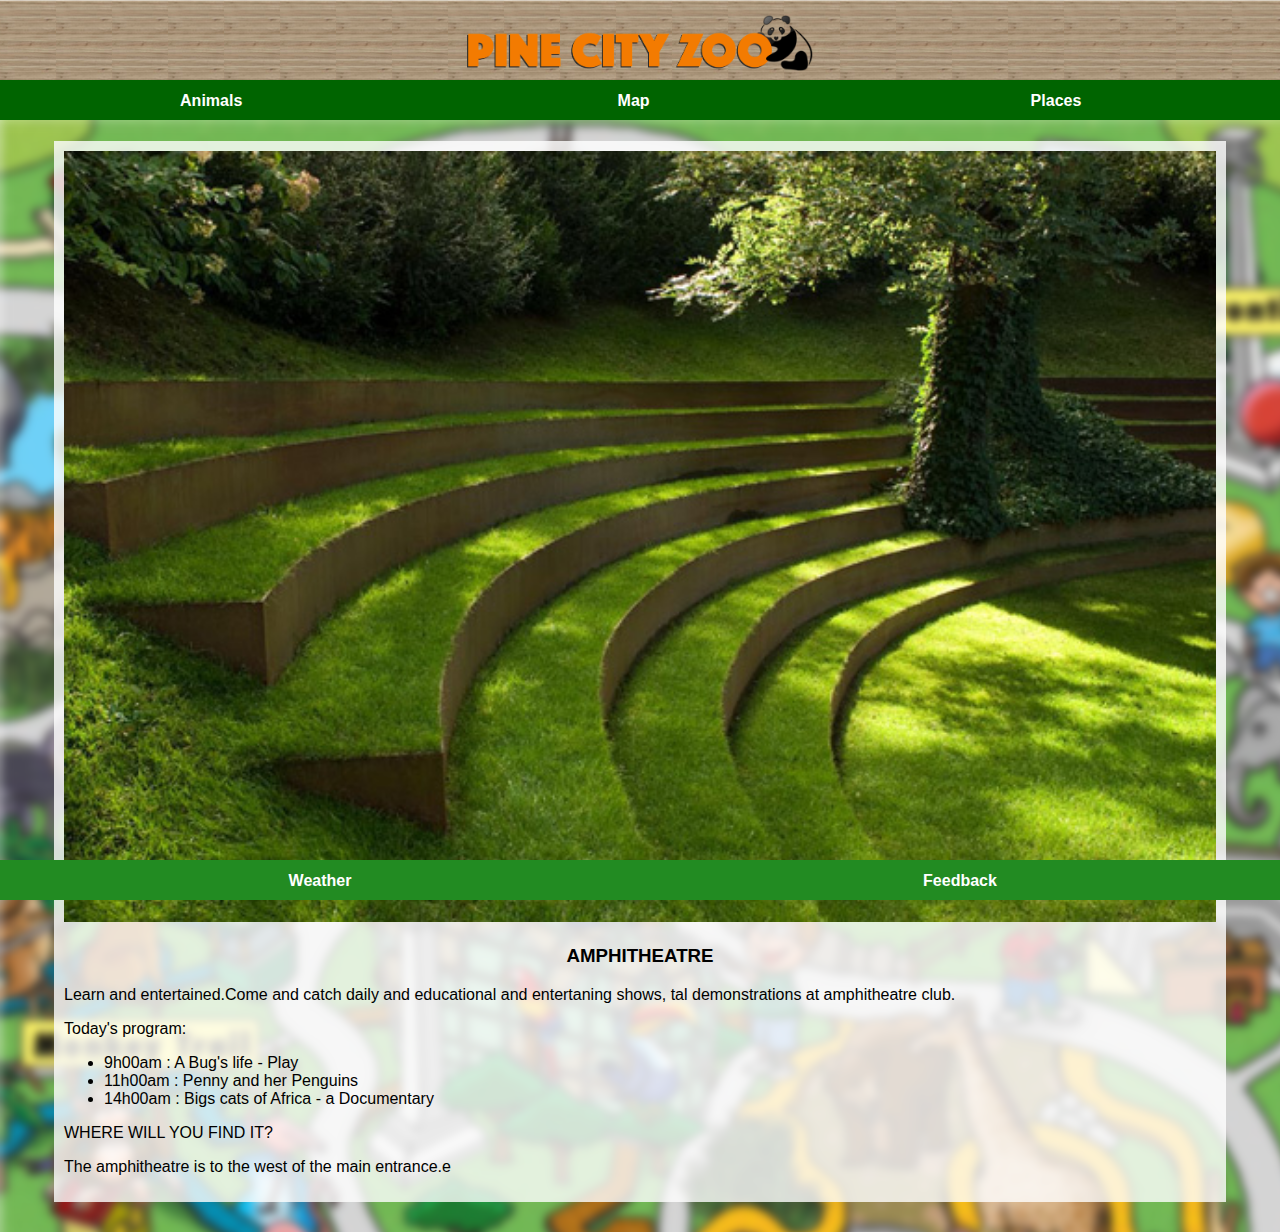
<file: amphitheatre.html>
<!DOCTYPE html>
<html lang="en">
<head>
    <meta charset="UTF-8">
    <meta name="viewport" content="width=device-width, initial-scale=1.0">
    <link rel="stylesheet" href="style.css">
    <title>PineCityZoo</title>
</head>
<body>
    <div class="header">
        <img src="./images/logo.png" alt="logo">
    </div>
    <div class="tabs-top">
        <a href="./animals.html">Animals</a>
        <a href="./index.html">Map</a>
        <a href="./places.html">Places</a>

    </div>
    <div class="main">
        <div class="content">
              <div class="info-box-full">
                <img src="./images/garden-amphitheater.jpg" alt="elephant">
                <h3>AMPHITHEATRE</h3>
                 <p>Learn and entertained.Come and catch daily and educational and entertaning shows,
                        tal demonstrations at amphitheatre club.</p>
                      <p>Today's program:</p>
                      <ul>
                          <li>9h00am   : A Bug's life - Play</li>
                          <li>11h00am  : Penny and her Penguins</li>
                          <li>14h00am  : Bigs cats of Africa - a Documentary</li>
                      </ul>
                      <p>WHERE WILL YOU FIND IT?</p>
                      <p>The amphitheatre is to the west of the main entrance.e</p> 
         </div>
        </div>
       
    </div>
    <div class="tabs-bottom">
        <a href="#">Weather</a>
        <a href="#">Feedback</a>
    </div>
    
</body>
</html>
</file>
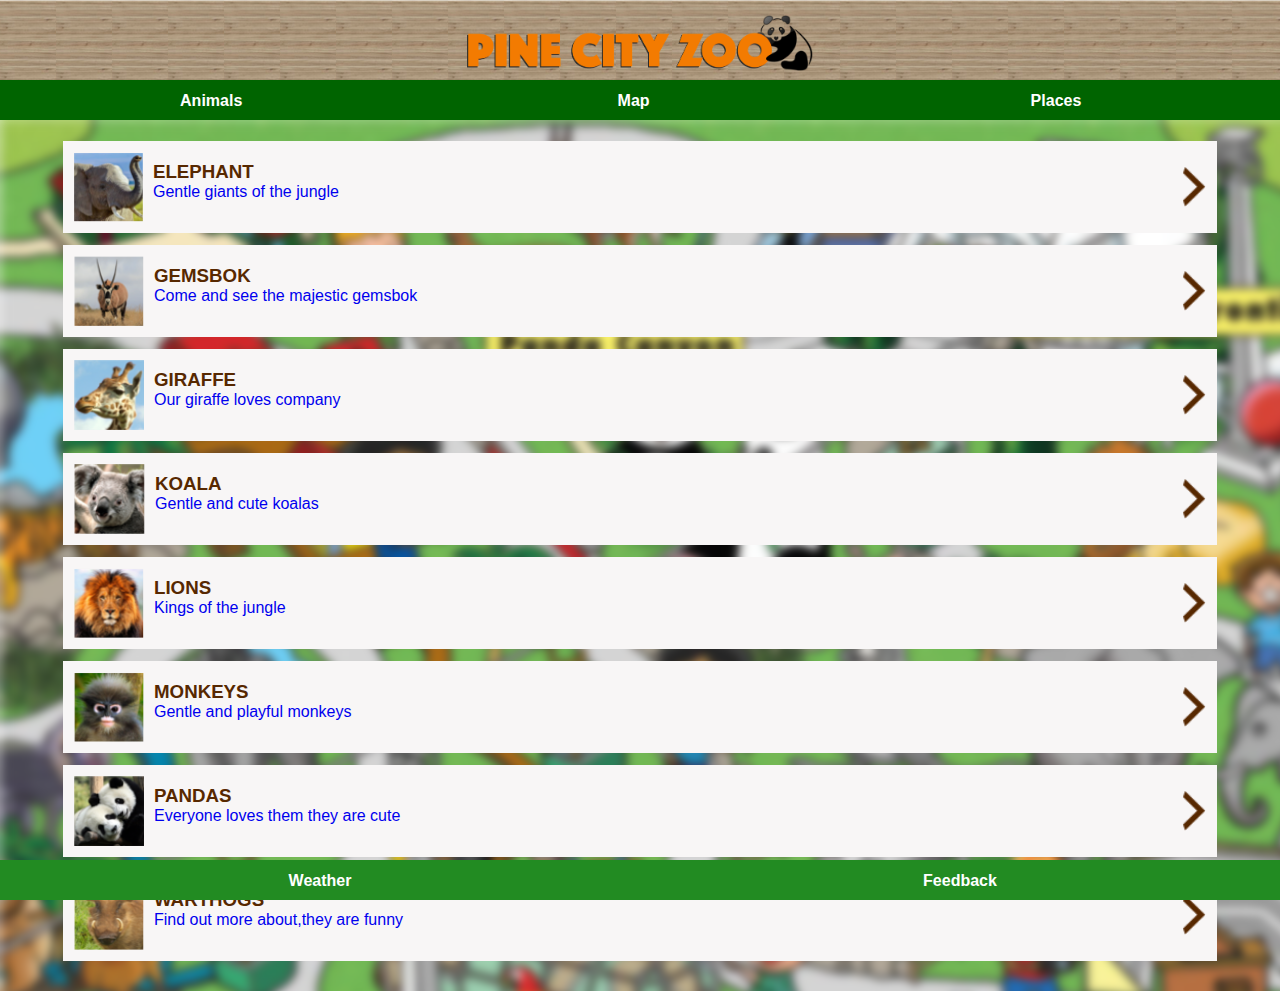
<file: animals.html>
<!DOCTYPE html>
<html lang="en">
<head>
    <meta charset="UTF-8">
    <meta name="viewport" content="width=device-width, initial-scale=1.0">
    <link rel="stylesheet" href="style.css">
    <title>PineCityZoo</title>
</head>
<body>
    <div class="header">
         <a href="./index.html"><img src="./images/logo.png" alt="logo"></a>
        
    </div>
    <div class="tabs-top">
        <a href="./animals.html">Animals</a>
        <a href="./index.html">Map</a>
        <a href="./places.html">Places</a>

    </div>
    <div class="main">
        <div class="content">
            <a class="info-box" href="./elephant.html">
                <img class="right" src="./images/next-arrow.png" alt="icon">
                <img src="./images/elephant-tn.png" alt="elephant">
                <h3>ELEPHANT</h3>
                <p>Gentle giants of the jungle</p>
            </a>

            <a class="info-box" href="./gemsbok.html">
                <img class="right" src="./images/next-arrow.png" alt="icon">
                <img src="./images/gemsbok-tn.png" alt="elephant">
                <h3>GEMSBOK</h3>
                <p>Come and see the majestic gemsbok</p>
            </a>
            <a class="info-box" href="./giraffe.html">
                <img class="right" src="./images/next-arrow.png" alt="icon">
                <img src="./images/giraffe-tn.png" alt="elephant">
                <h3>GIRAFFE</h3>
                <p>Our giraffe loves company</p>
            </a>
            <a class="info-box" href="./koala.html">
                <img class="right" src="./images/next-arrow.png" alt="icon">
                <img src="./images/koala-tn.png" alt="elephant">
                <h3>KOALA</h3>
                <p>Gentle and cute koalas</p>
            </a>
            <a class="info-box" href="./lions.html">
                <img class="right" src="./images/next-arrow.png" alt="icon">
                <img src="./images/lion-tn.png" alt="elephant">
                <h3>LIONS</h3>
                <p>Kings of the jungle</p>
            </a>
            <a class="info-box" href="./monkeys.html">
                <img class="right" src="./images/next-arrow.png" alt="icon">
                <img src="./images/monkey-tn.png" alt="elephant">
                <h3>MONKEYS</h3>
                <p>Gentle and playful monkeys</p>
            </a>
            <a class="info-box" href="./pandas.html">
                <img class="right" src="./images/next-arrow.png" alt="icon">
                <img src="./images/panda-tn.png" alt="elephant">
                <h3>PANDAS</h3>
                <p>Everyone loves them they are cute </p>
            </a>
            <a class="info-box" href="./warthogs.html">
                <img class="right" src="./images/next-arrow.png" alt="icon">
                <img src="./images/warthog-tn.png" alt="elephant">
                <h3>WARTHOGS</h3>
                <p>Find out more about,they are funny</p>
            </a>
        </div>
        
    </div>
    <div class="tabs-bottom">
        <a href="./weather.html">Weather</a>
        <a href="./feedback.html">Feedback</a>
    </div>
    
</body>
</html>
</file>
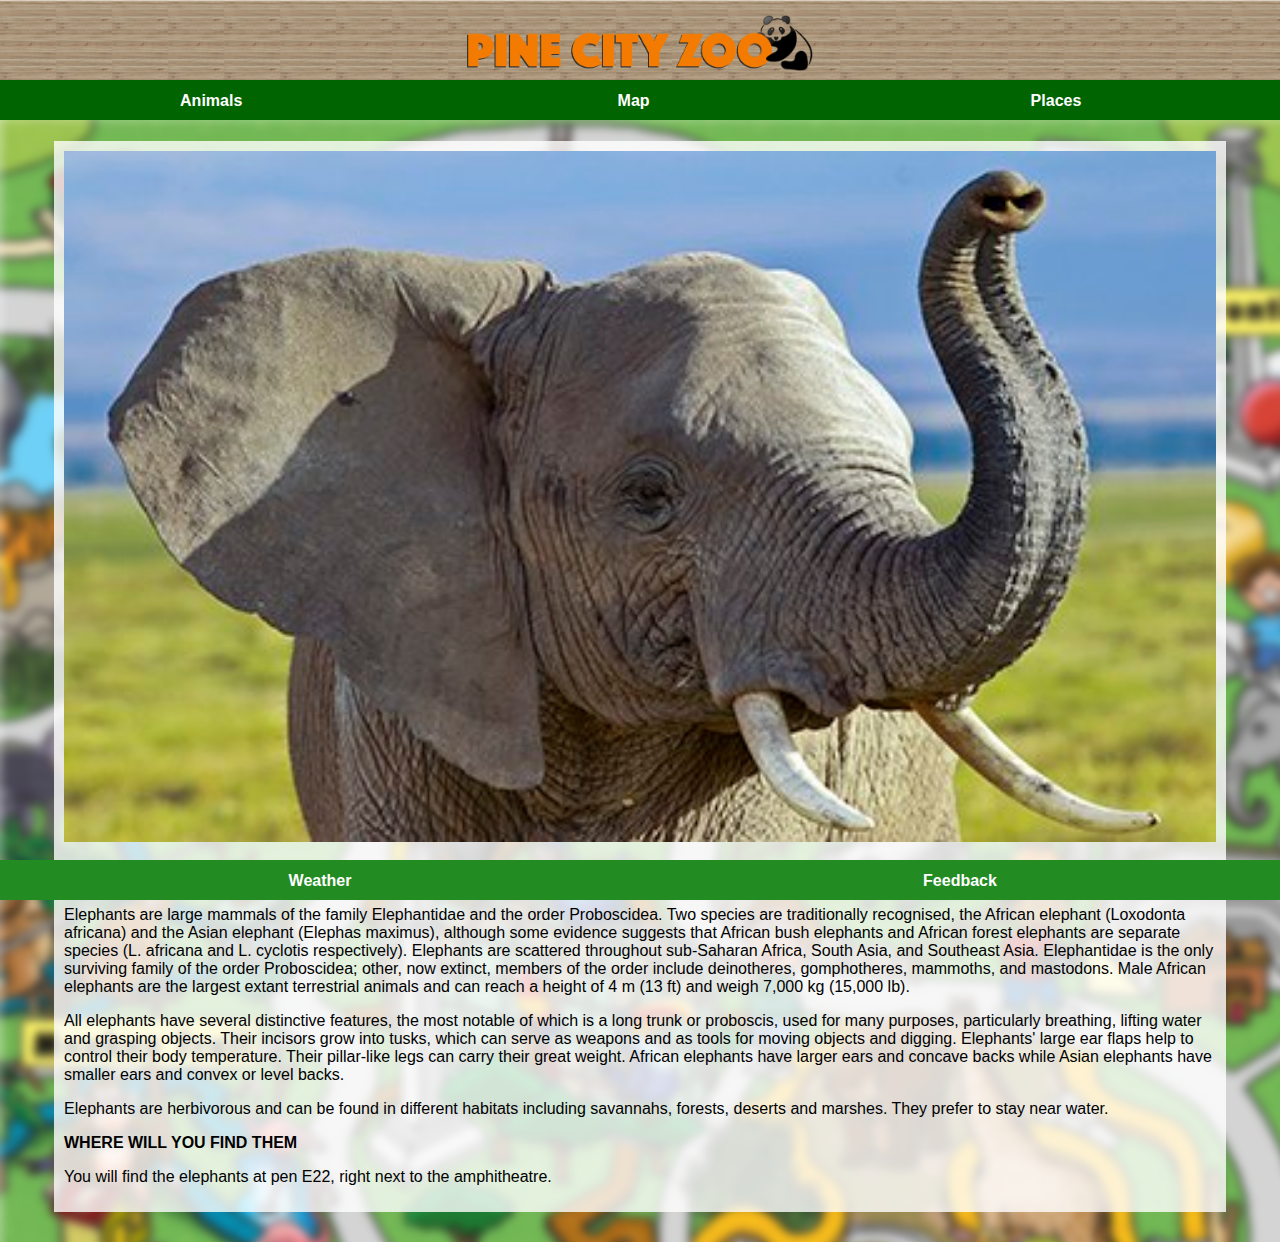
<file: elephant.html>
<!DOCTYPE html>
<html lang="en">
<head>
    <meta charset="UTF-8">
    <meta name="viewport" content="width=device-width, initial-scale=1.0">
    <link rel="stylesheet" href="style.css">
    <title>PineCityZoo</title>
</head>
<body>
    <div class="header">
        <a href="./index.html"><img src="./images/logo.png" alt="logo"></a>
    </div>
    <div class="tabs-top">
        <a href="./animals.html">Animals</a>
        <a href="./index.html">Map</a>
        <a href="./places.html">Places</a>

    </div>
    <div class="main">
        <div class="content">
              <div class="info-box-full">
                <img src="./images/elephant.jpg" alt="elephant">
                <h3>ELEPHANT</h3>
                 <p>Elephants are large mammals of the family Elephantidae and the order Proboscidea. Two 
    species are traditionally recognised, the African elephant (Loxodonta africana)
    and the Asian elephant (Elephas maximus), although some evidence suggests that
    African bush elephants and African forest elephants are separate species 
    (L. africana and L. cyclotis respectively). Elephants are scattered throughout
     sub-Saharan Africa, South Asia, and Southeast Asia. Elephantidae is the only 
     surviving family of the order Proboscidea; other, now extinct, members of the
     order include deinotheres, gomphotheres, mammoths, and mastodons. Male African
      elephants are the largest extant terrestrial animals and can reach a height of
     4 m (13 ft) and weigh 7,000 kg (15,000 lb).</p>
     <p>All elephants have several distinctive features, the most notable of which is a long
     trunk or proboscis, used for many purposes, particularly breathing, lifting
    water and grasping objects. Their incisors grow into tusks, which can serve 
    as weapons and as tools for moving objects and digging. Elephants' large ear 
    flaps help to control their body temperature. Their pillar-like legs can carry 
    their great weight. African elephants have larger ears and concave backs while 
   Asian elephants have smaller ears and convex or level backs.</p>
   <p>Elephants are herbivorous and can be found in different habitats including
    savannahs, forests, deserts and marshes. They prefer to stay near water.</p>
   <strong><p>WHERE WILL YOU FIND THEM</p></strong>
    <p>You will find the elephants at pen E22, right next to the amphitheatre.</p>
         </div>
        </div>
       
    </div>
    <div class="tabs-bottom">
        <a href="#">Weather</a>
        <a href="#">Feedback</a>
    </div>
    
</body>
</html>
</file>
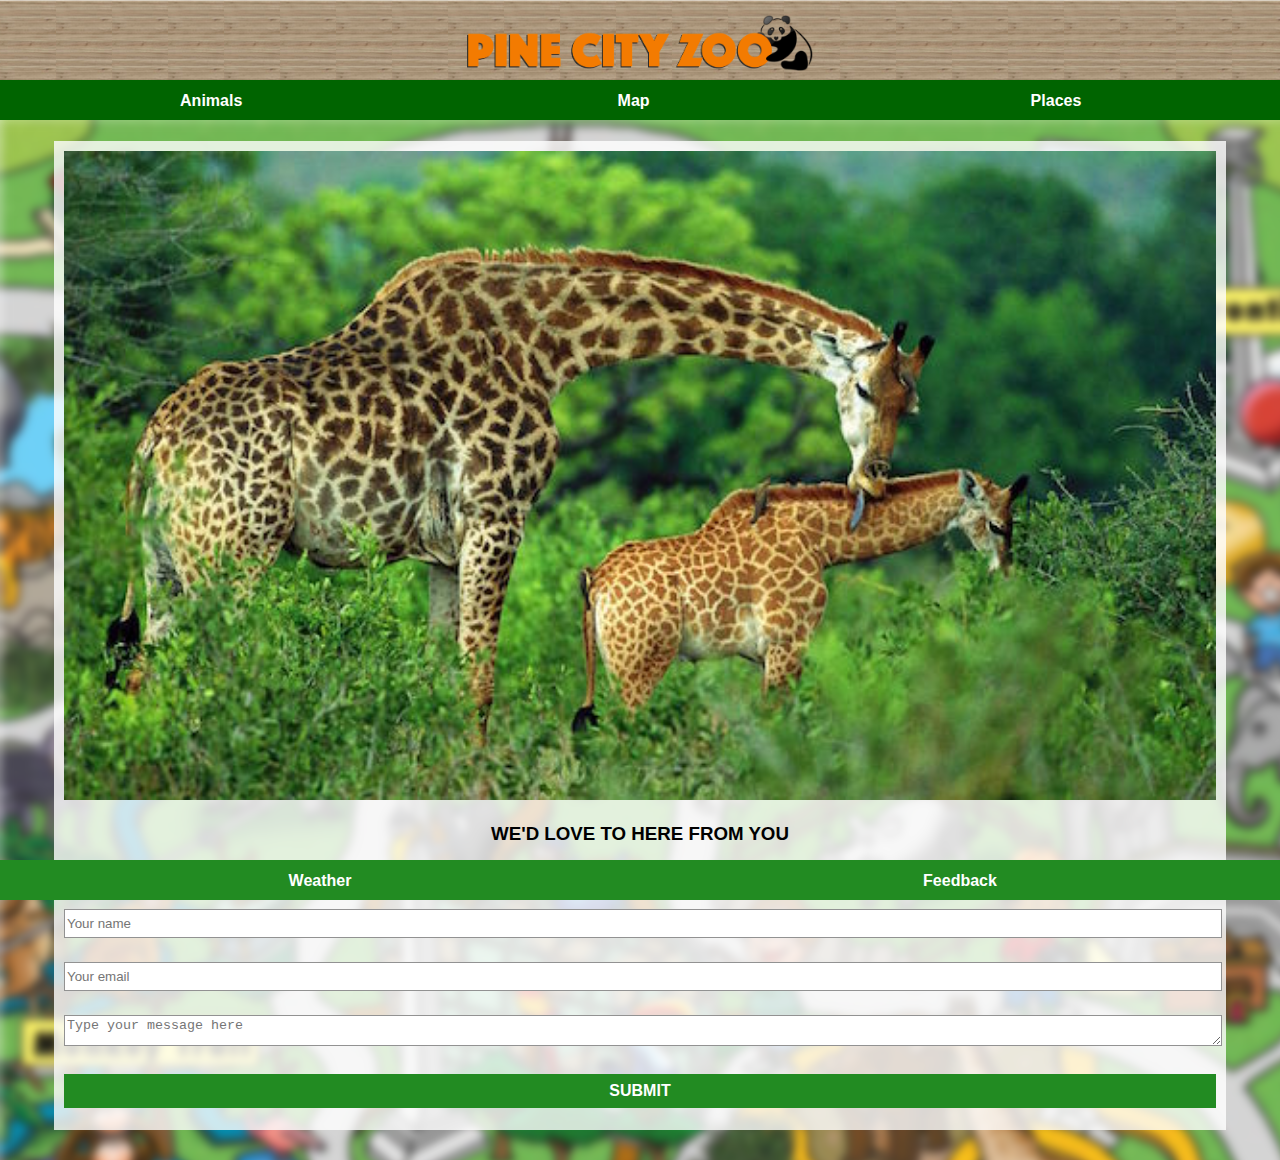
<file: feedback.html>
<!DOCTYPE html>
<html lang="en">
<head>
    <meta charset="UTF-8">
    <meta name="viewport" content="width=device-width, initial-scale=1.0">
    <link rel="stylesheet" href="style.css">
    <title>PineCityZoo</title>
</head>
<body>
    <div class="header">
        <a href="./index.html"><img src="./images/logo.png" alt="logo"></a>
        
    </div>
    <div class="tabs-top">
        <a href="./animals.html">Animals</a>
        <a href="./index.html">Map</a>
        <a href="./places.html">Places</a>

    </div>
    <div class="main">
        <div class="content">
             <div class="info-box-full">
            <img src="./images/giraffe-large.jpg"  alt="">
             <h3>WE'D LOVE TO HERE FROM YOU</h3>
             <p>We always strive to do best, so your feedback is very important to us.
             Please fill in the form below</p>

            <input type="text" placeholder="Your name" id="name">
            <input type="text" placeholder="Your email" id="email">
            <textarea placeholder="Type your message here"></textarea>
            <a class="button" href="message-received.html">SUBMIT</a>

        </div>
        </div>
       
        
    </div>
    <div class="tabs-bottom">
        <a href="./weather.html">Weather</a>
        <a href="./feedback.html">Feedback</a>
    </div>
    
</body>
</html>
</file>
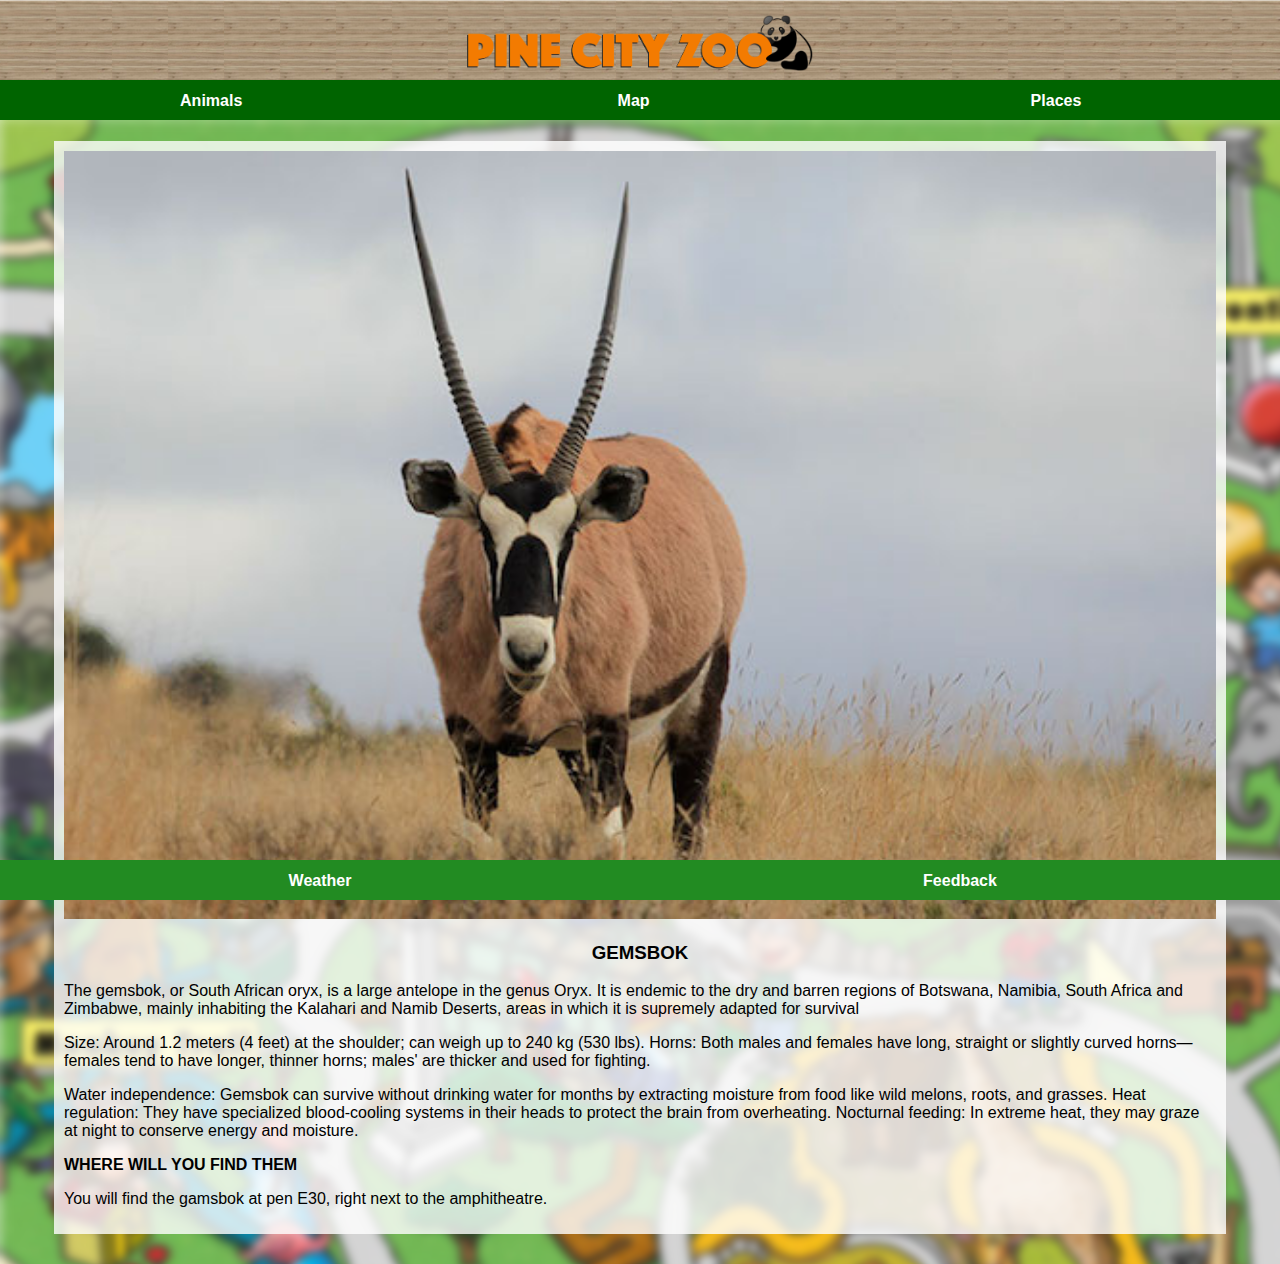
<file: gemsbok.html>
<!DOCTYPE html>
<html lang="en">
<head>
    <meta charset="UTF-8">
    <meta name="viewport" content="width=device-width, initial-scale=1.0">
    <link rel="stylesheet" href="style.css">
    <title>PineCityZoo</title>
</head>
<body>
    <div class="header">
        <a href="./index.html"><img src="./images/logo.png" alt="logo"></a>
    </div>
    <div class="tabs-top">
        <a href="./animals.html">Animals</a>
        <a href="./index.html">Map</a>
        <a href="./places.html">Places</a>

    </div>
    <div class="main">
        <div class="content">
          <div class="info-box-full">
            <img src="./images/gemsbok.jpg" alt="elephant">
               <h3>GEMSBOK</h3>
                 <p>The gemsbok, or South African oryx, is a large antelope in the genus Oryx. It is endemic to the dry and barren regions of Botswana, Namibia, South Africa and Zimbabwe, mainly inhabiting the Kalahari and Namib Deserts, areas in which it is supremely adapted for survival</p>
                 <p>Size: Around 1.2 meters (4 feet) at the shoulder; can weigh up to 240 kg (530 lbs).

Horns: Both males and females have long, straight or slightly curved horns—females tend to have longer, thinner horns; males' are thicker and used for fighting.</p>
                 <p>Water independence: Gemsbok can survive without drinking water for months by extracting moisture from food like wild melons, roots, and grasses.

Heat regulation: They have specialized blood-cooling systems in their heads to protect the brain from overheating.

Nocturnal feeding: In extreme heat, they may graze at night to conserve energy and moisture.</p>
                 <strong><p>WHERE WILL YOU FIND THEM</p></strong>
                 <p>You will find the gamsbok at pen E30, right next to the amphitheatre.</p>
         </div>
        </div>
       
    </div>
    <div class="tabs-bottom">
        <a href="./weather.html">Weather</a>
        <a href="./feedback.html">Feedback</a>
    </div>
    
</body>
</html>
</file>
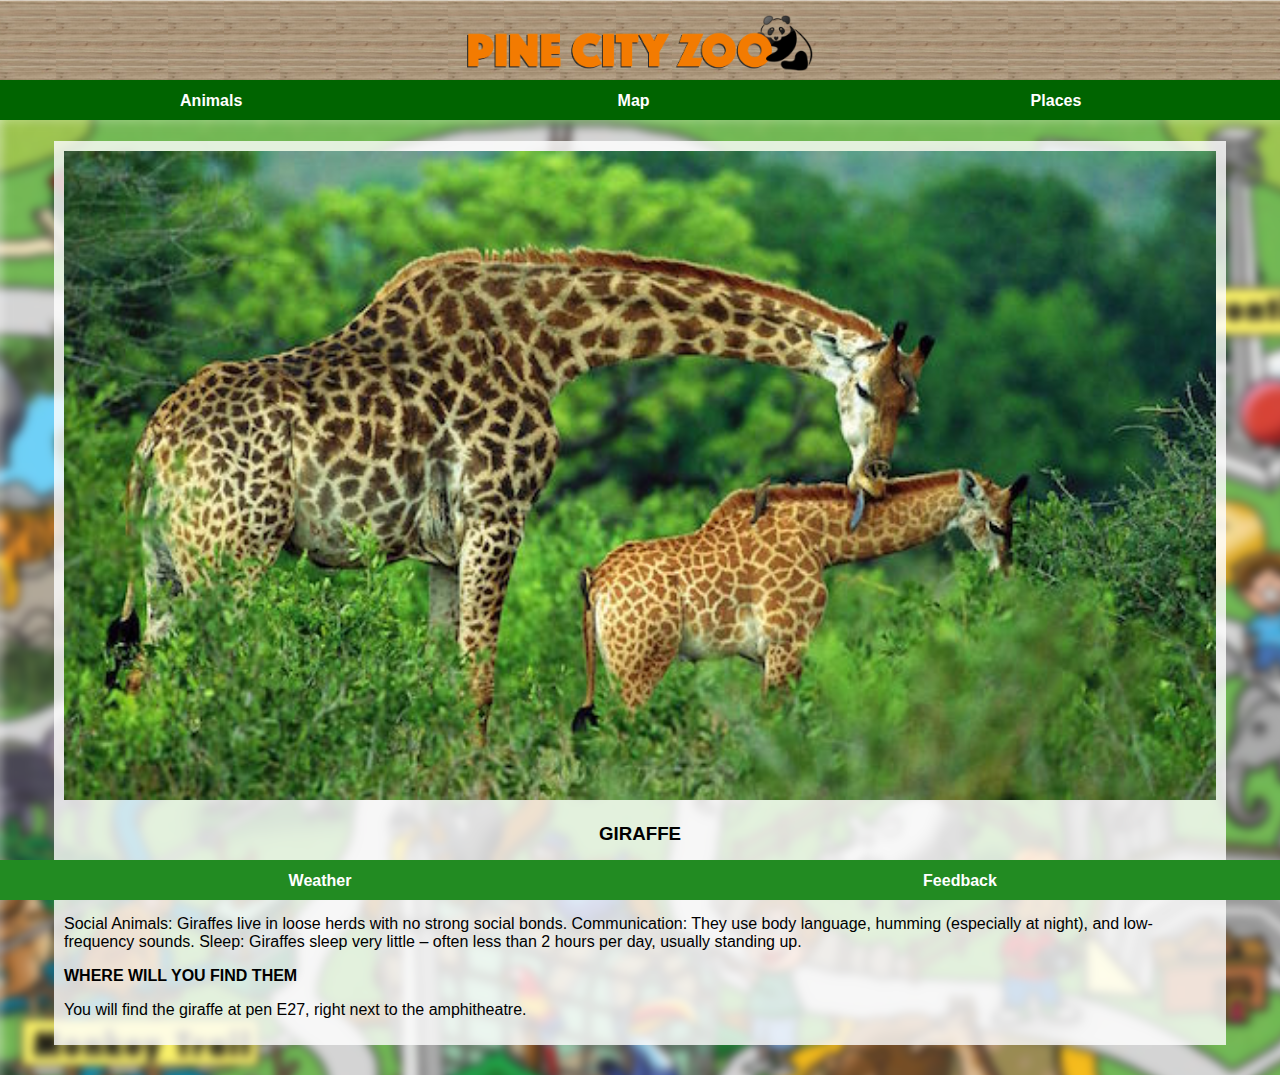
<file: giraffe.html>
<!DOCTYPE html>
<html lang="en">
<head>
    <meta charset="UTF-8">
    <meta name="viewport" content="width=device-width, initial-scale=1.0">
    <link rel="stylesheet" href="style.css">
    <title>PineCityZoo</title>
</head>
<body>
    <div class="header">
        <a href="./index.html"><img src="./images/logo.png" alt="logo"></a>
    </div>
    <div class="tabs-top">
        <a href="./animals.html">Animals</a>
        <a href="./index.html">Map</a>
        <a href="./places.html">Places</a>

    </div>
    <div class="main">
        <div class="content">
              <div class="info-box-full">
                <img src="./images/giraffe-large.jpg" alt="elephant">
                <h3>GIRAFFE</h3>
                 <p>The giraffe is a large African hoofed mammal belonging to the genus Giraffa. It is the tallest living terrestrial animal and the largest ruminant on Earth. It is classified under the family Giraffidae, along with its closest extant relative, the okap</p>

                <p>Social Animals: Giraffes live in loose herds with no strong social bonds.

Communication: They use body language, humming (especially at night), and low-frequency sounds.

Sleep: Giraffes sleep very little – often less than 2 hours per day, usually standing up.</p>
                <p></p>
                <strong><p>WHERE WILL YOU FIND THEM</p></strong>
                <p>You will find the giraffe at pen E27, right next to the amphitheatre.</p>
         </div>
        </div>
       
    </div>
    <div class="tabs-bottom">
        <a href="./weather.html">Weather</a>
        <a href="./feedback.html">Feedback</a>
    </div>
    
</body>
</html>
</file>
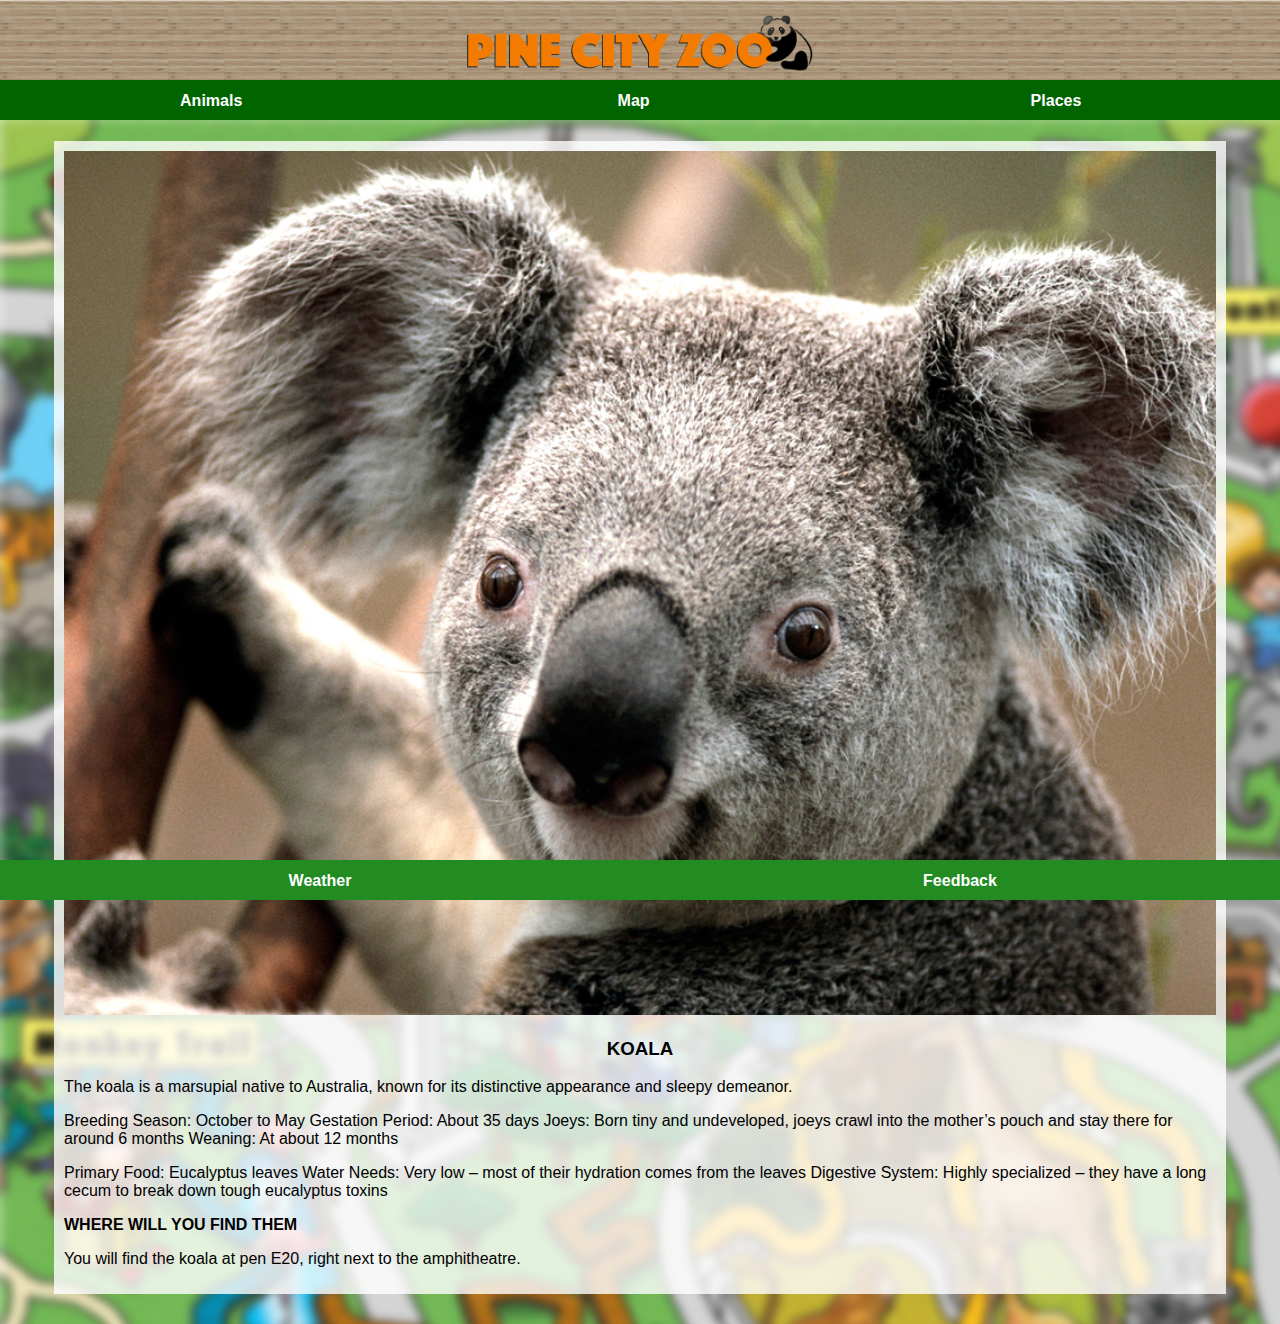
<file: koala.html>
<!DOCTYPE html>
<html lang="en">
<head>
    <meta charset="UTF-8">
    <meta name="viewport" content="width=device-width, initial-scale=1.0">
    <link rel="stylesheet" href="style.css">
    <title>PineCityZoo</title>
</head>
<body>
    <div class="header">
        <a href="./index.html"><img src="./images/logo.png" alt="logo"></a>
    </div>
    <div class="tabs-top">
        <a href="./animals.html">Animals</a>
        <a href="./index.html">Map</a>
        <a href="./places.html">Places</a>

    </div>
    <div class="main">
        <div class="content">
              <div class="info-box-full">
                <img src="./images/koala.jpg" alt="elephant">
                <h3>KOALA</h3>
                <p>The koala is a marsupial native to Australia, known for its distinctive appearance and sleepy demeanor.</p>
                <p>Breeding Season: October to May

Gestation Period: About 35 days

Joeys: Born tiny and undeveloped, joeys crawl into the mother’s pouch and stay there for around 6 months

Weaning: At about 12 months</p>
                <p>Primary Food: Eucalyptus leaves

Water Needs: Very low – most of their hydration comes from the leaves

Digestive System: Highly specialized – they have a long cecum to break down tough eucalyptus toxins</p>
   
   <strong><p>WHERE WILL YOU FIND THEM</p></strong>
    <p>You will find the koala at pen E20, right next to the amphitheatre.</p>
         </div>
        </div>
       
    </div>
    <div class="tabs-bottom">
        <a href="./weather.html">Weather</a>
        <a href="./feedback.html">Feedback</a>
    </div>
    
</body>
</html>
</file>
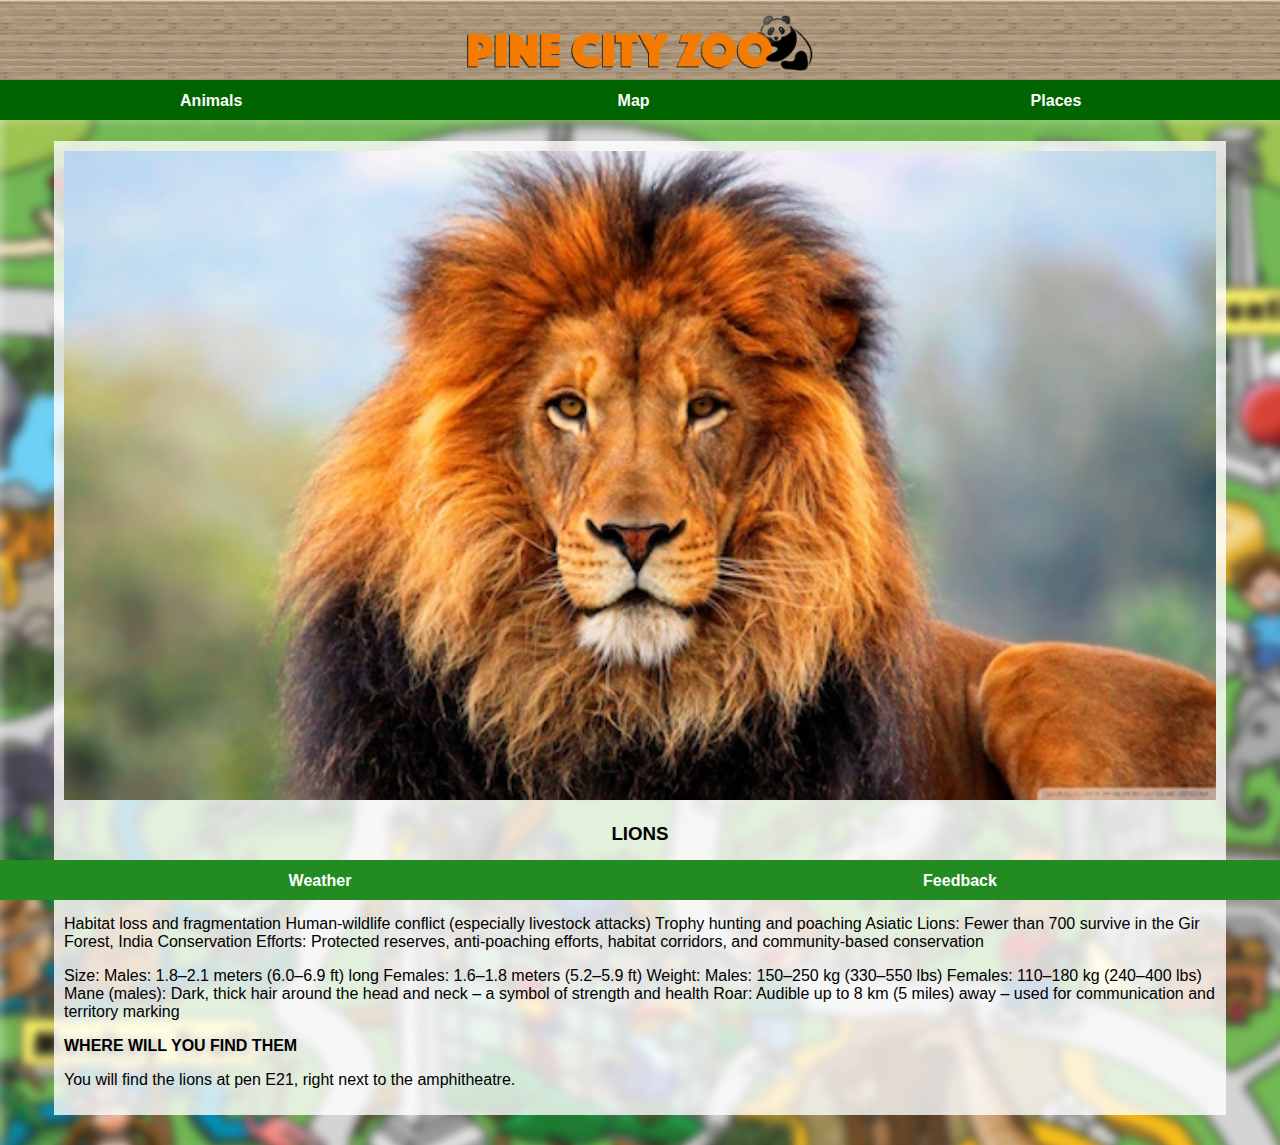
<file: lions.html>
<!DOCTYPE html>
<html lang="en">
<head>
    <meta charset="UTF-8">
    <meta name="viewport" content="width=device-width, initial-scale=1.0">
    <link rel="stylesheet" href="style.css">
    <title>PineCityZoo</title>
</head>
<body>
    <div class="header">
        <img src="./images/logo.png" alt="logo">
    </div>
    <div class="tabs-top">
        <a href="./animals.html">Animals</a>
        <a href="./index.html">Map</a>
        <a href="./places.html">Places</a>

    </div>
    <div class="main">
        <div class="content">
              <div class="info-box-full">
                <img src="./images/lion.jpg" alt="elephant">
                <h3>LIONS</h3>
                <p>The lion is a large cat of the genus Panthera, native to Sub-Saharan Africa and India. It has a muscular, broad-chested body; a short, rounded head; round ears; and a dark, hairy tuft at the tip of its tail. It is sexually dimorphic; adult male lions are larger than females and have a prominent mane</p>
                <p>Habitat loss and fragmentation

Human-wildlife conflict (especially livestock attacks)

Trophy hunting and poaching

Asiatic Lions: Fewer than 700 survive in the Gir Forest, India

Conservation Efforts: Protected reserves, anti-poaching efforts, habitat corridors, and community-based conservation</p>
                <p>Size:

Males: 1.8–2.1 meters (6.0–6.9 ft) long

Females: 1.6–1.8 meters (5.2–5.9 ft)

Weight:

Males: 150–250 kg (330–550 lbs)

Females: 110–180 kg (240–400 lbs)

Mane (males): Dark, thick hair around the head and neck – a symbol of strength and health

Roar: Audible up to 8 km (5 miles) away – used for communication and territory marking</p>
               
   <strong><p>WHERE WILL YOU FIND THEM</p></strong>
    <p>You will find the lions at pen E21, right next to the amphitheatre.</p>
         </div>
        </div>
       
    </div>
    <div class="tabs-bottom">
        <a href="./weather.html">Weather</a>
        <a href="./feedback.html">Feedback</a>
    </div>
    
</body>
</html>
</file>
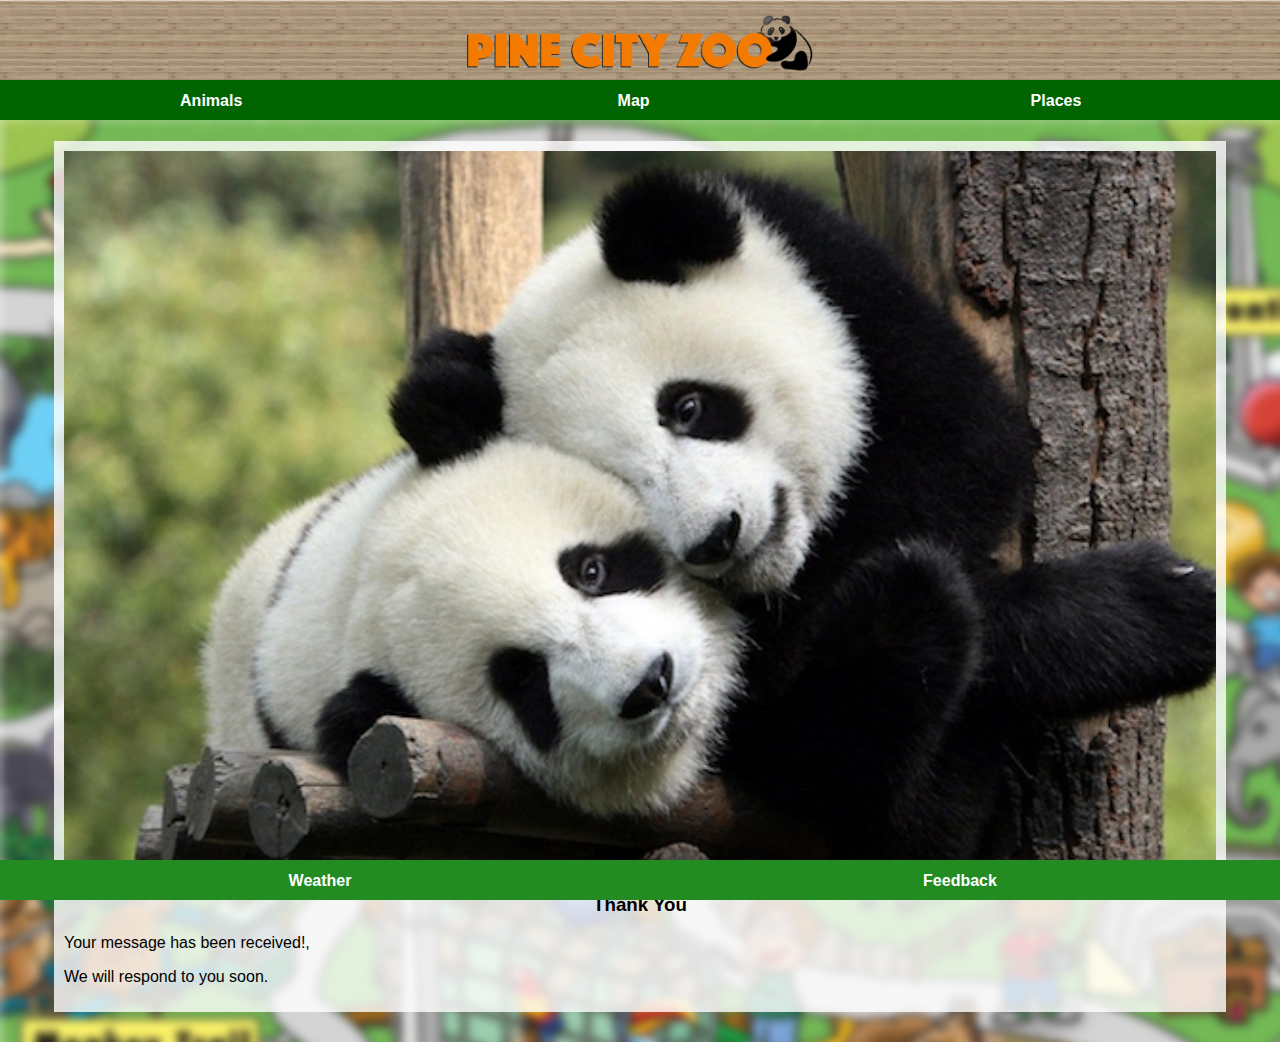
<file: message-received.html>
<!DOCTYPE html>
<html lang="en">
<head>
    <meta charset="UTF-8">
    <meta name="viewport" content="width=device-width, initial-scale=1.0">
    <link rel="stylesheet" href="style.css">
    <title>PineCityZoo</title>
</head>
<body>
    <div class="header">
        <img src="./images/logo.png" alt="logo">
    </div>
    <div class="tabs-top">
        <a href="./animals.html">Animals</a>
        <a href="./index.html">Map</a>
        <a href="./places.html">Places</a>

    </div>
    <div class="main">
        <div class="content">
              <div class="info-box-full">
                <img src="./images/panda.jpg" alt="elephant">
                <h3>Thank You</h3>
                 <p>Your message has been received!,</p>
                 <p>We will respond to you soon.</p>
         </div>
        </div>
       
    </div>
    <div class="tabs-bottom">
        <a href="./weather.html">Weather</a>
        <a href="./feedback.html">Feedback</a>
    </div>
    
</body>
</html>
</file>
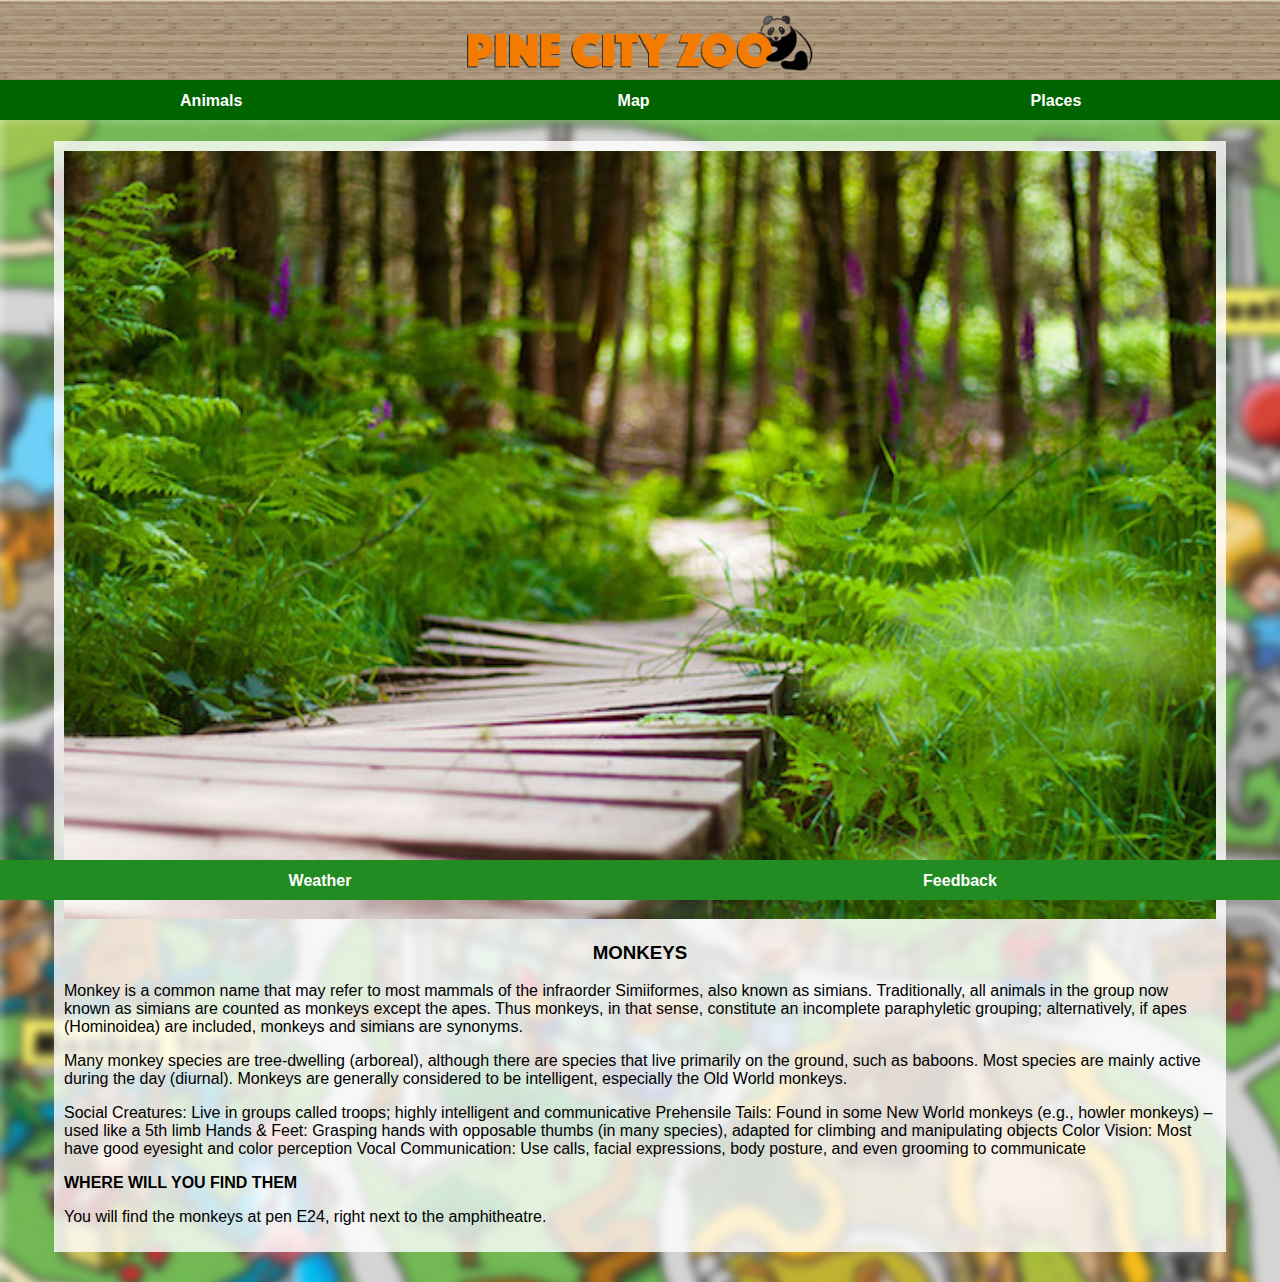
<file: monkeys.html>
<!DOCTYPE html>
<html lang="en">
<head>
    <meta charset="UTF-8">
    <meta name="viewport" content="width=device-width, initial-scale=1.0">
    <link rel="stylesheet" href="style.css">
    <title>PineCityZoo</title>
</head>
<body>
    <div class="header">
        <img src="./images/logo.png" alt="logo">
    </div>
    <div class="tabs-top">
        <a href="./animals.html">Animals</a>
        <a href="./index.html">Map</a>
        <a href="./places.html">Places</a>

    </div>
    <div class="main">
        <div class="content">
              <div class="info-box-full">
                <img src="./images/monkey-trail.jpg" alt="elephant">
                <h3>MONKEYS</h3>
                <p>Monkey is a common name that may refer to most mammals of the infraorder Simiiformes, also known as simians. Traditionally, all animals in the group now known as simians are counted as monkeys except the apes. Thus monkeys, in that sense, constitute an incomplete paraphyletic grouping; alternatively, if apes (Hominoidea) are included, monkeys and simians are synonyms.</p>
                <p>Many monkey species are tree-dwelling (arboreal), although there are species that live primarily on the ground, such as baboons. Most species are mainly active during the day (diurnal). Monkeys are generally considered to be intelligent, especially the Old World monkeys.</p>
                <p>Social Creatures: Live in groups called troops; highly intelligent and communicative

Prehensile Tails: Found in some New World monkeys (e.g., howler monkeys) – used like a 5th limb

Hands & Feet: Grasping hands with opposable thumbs (in many species), adapted for climbing and manipulating objects

Color Vision: Most have good eyesight and color perception

Vocal Communication: Use calls, facial expressions, body posture, and even grooming to communicate

</p>
     
   <strong><p>WHERE WILL YOU FIND THEM</p></strong>
    <p>You will find the monkeys at pen E24, right next to the amphitheatre.</p>
         </div>
        </div>
       
    </div>
    <div class="tabs-bottom">
        <a href="./weather.html">Weather</a>
        <a href="./feedback.html">Feedback</a>
    </div>
    
</body>
</html>
</file>
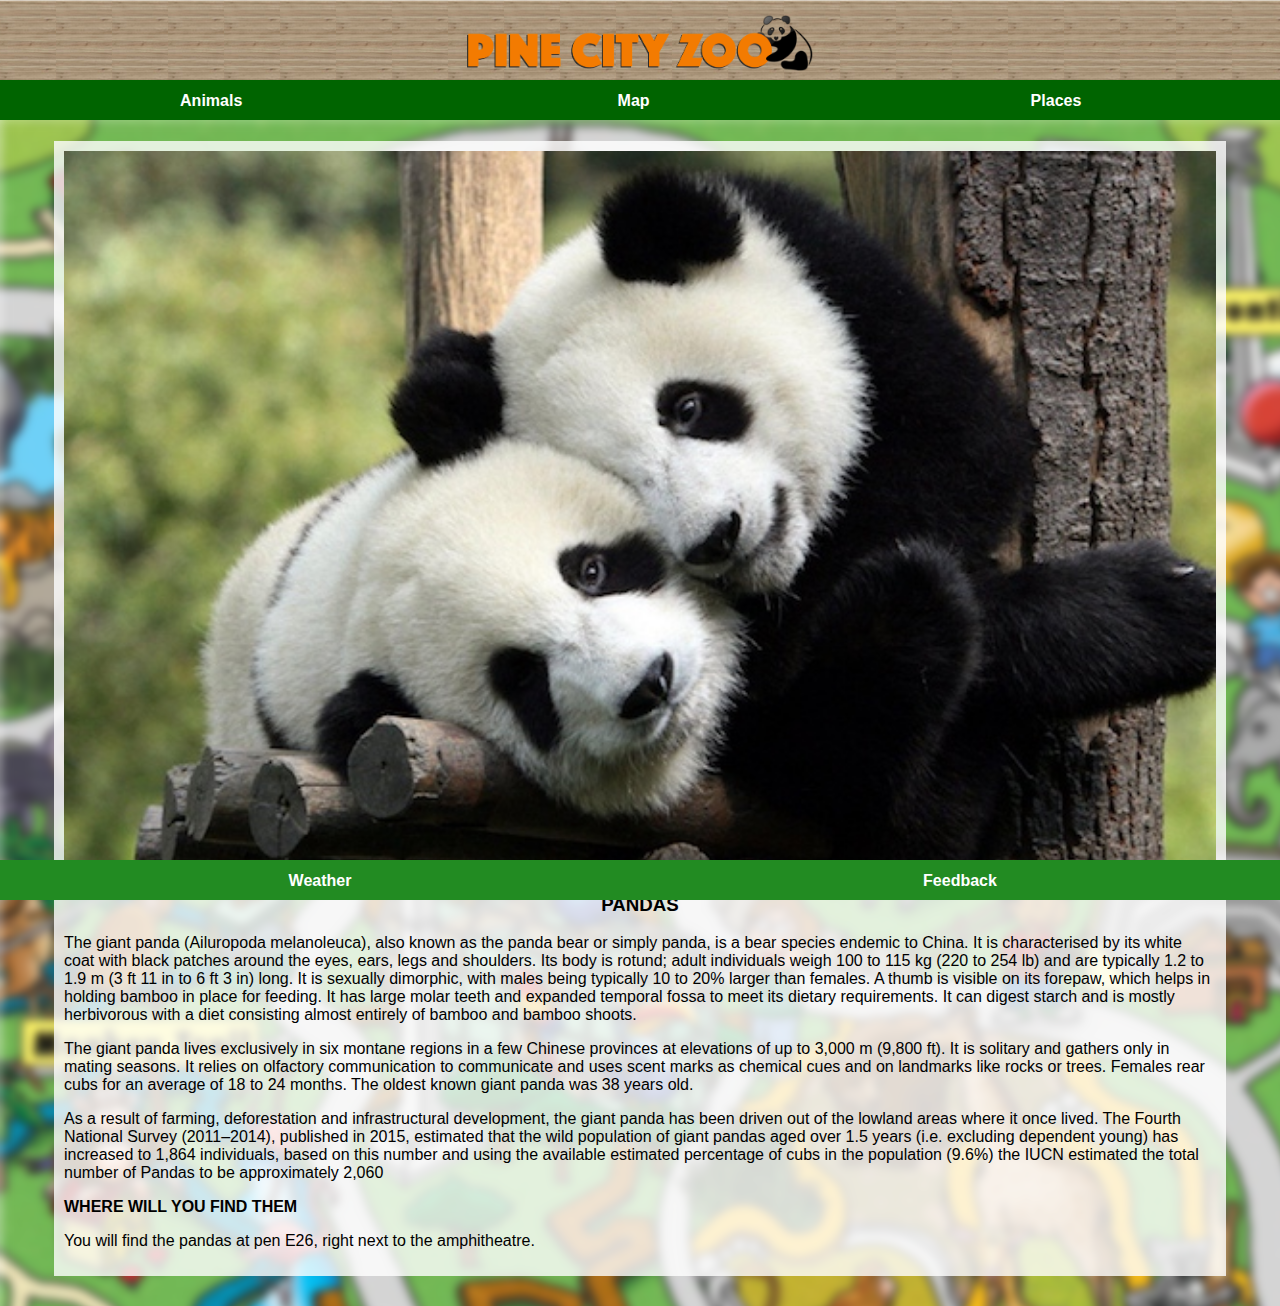
<file: pandas.html>
<!DOCTYPE html>
<html lang="en">
<head>
    <meta charset="UTF-8">
    <meta name="viewport" content="width=device-width, initial-scale=1.0">
    <link rel="stylesheet" href="style.css">
    <title>PineCityZoo</title>
</head>
<body>
    <div class="header">
        <img src="./images/logo.png" alt="logo">
    </div>
    <div class="tabs-top">
        <a href="./animals.html">Animals</a>
        <a href="./index.html">Map</a>
        <a href="./places.html">Places</a>

    </div>
    <div class="main">
        <div class="content">
              <div class="info-box-full">
                <img src="./images/panda.jpg" alt="elephant">
                <h3>PANDAS</h3>
                <p>The giant panda (Ailuropoda melanoleuca), also known as the panda bear or simply panda, is a bear species endemic to China. It is characterised by its white coat with black patches around the eyes, ears, legs and shoulders. Its body is rotund; adult individuals weigh 100 to 115 kg (220 to 254 lb) and are typically 1.2 to 1.9 m (3 ft 11 in to 6 ft 3 in) long. It is sexually dimorphic, with males being typically 10 to 20% larger than females. A thumb is visible on its forepaw, which helps in holding bamboo in place for feeding. It has large molar teeth and expanded temporal fossa to meet its dietary requirements. It can digest starch and is mostly herbivorous with a diet consisting almost entirely of bamboo and bamboo shoots.</p>
                <p>The giant panda lives exclusively in six montane regions in a few Chinese provinces at elevations of up to 3,000 m (9,800 ft). It is solitary and gathers only in mating seasons. It relies on olfactory communication to communicate and uses scent marks as chemical cues and on landmarks like rocks or trees. Females rear cubs for an average of 18 to 24 months. The oldest known giant panda was 38 years old.</p>
                <p>As a result of farming, deforestation and infrastructural development, the giant panda has been driven out of the lowland areas where it once lived. The Fourth National Survey (2011–2014), published in 2015, estimated that the wild population of giant pandas aged over 1.5 years (i.e. excluding dependent young) has increased to 1,864 individuals, based on this number and using the available estimated percentage of cubs in the population (9.6%) the IUCN estimated the total number of Pandas to be approximately 2,060</p>
   

   <strong><p>WHERE WILL YOU FIND THEM</p></strong>
    <p>You will find the pandas at pen E26, right next to the amphitheatre.</p>
         </div>
        </div>
       
    </div>
    <div class="tabs-bottom">
        <a href="./weather.html">Weather</a>
        <a href="./feedback.html">Feedback</a>
    </div>
    
</body>
</html>
</file>
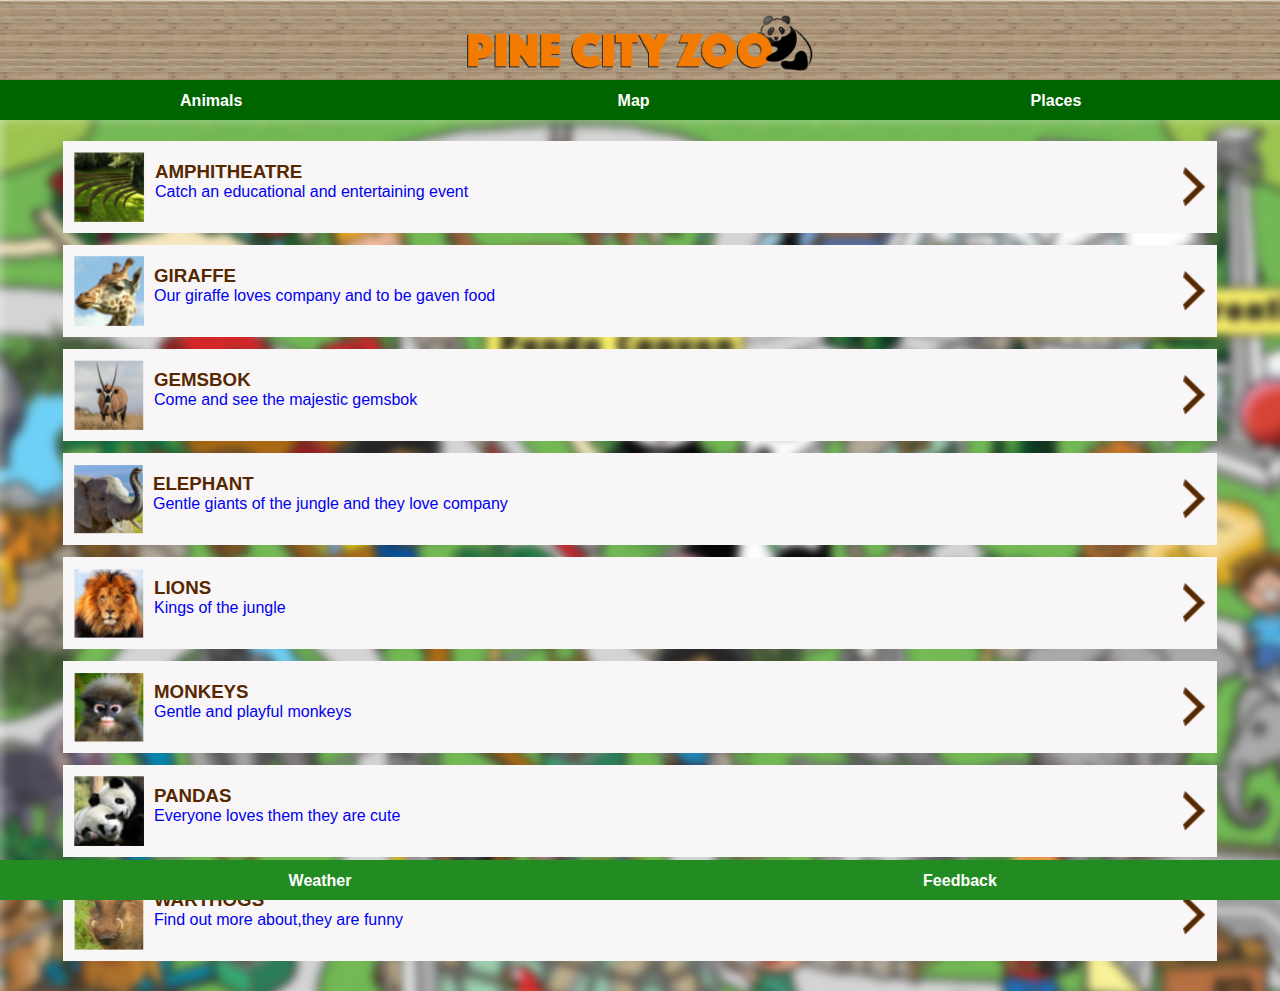
<file: places.html>
<!DOCTYPE html>
<html lang="en">
<head>
    <meta charset="UTF-8">
    <meta name="viewport" content="width=device-width, initial-scale=1.0">
    <link rel="stylesheet" href="style.css">
    <title>PineCityZoo</title>
</head>
<body>
    <div class="header">
         <a href="./index.html"><img src="./images/logo.png" alt="logo"></a>
        
    </div>
    <div class="tabs-top">
        <a href="./animals.html">Animals</a>
        <a href="./index.html">Map</a>
        <a href="./places.html">Places</a>

    </div>
    <div class="main">
        <div class="content">
            <a class="info-box" href="./amphitheatre.html">
                <img class="right" src="./images/next-arrow.png" alt="icon">
                <img src="./images/amphitheatre-tn.png" alt="elephant">
                <h3>AMPHITHEATRE</h3>
                <p>Catch an educational and entertaining event</p>
            </a>
            <a class="info-box" href="./giraffe.html">
                <img class="right" src="./images/next-arrow.png" alt="icon">
                <img src="./images/giraffe-tn.png" alt="elephant">
                <h3>GIRAFFE</h3>
                <p>Our giraffe loves company and to be gaven food</p>
            </a>

            <a class="info-box" href="./gemsbok.html">
                <img class="right" src="./images/next-arrow.png" alt="icon">
                <img src="./images/gemsbok-tn.png" alt="elephant">
                <h3>GEMSBOK</h3>
                <p>Come and see the majestic gemsbok</p>
            </a>
            
            <a class="info-box" href="./elephant.html">
                <img class="right" src="./images/next-arrow.png" alt="icon">
                <img src="./images/elephant-tn.png" alt="elephant">
                <h3>ELEPHANT</h3>
                <p>Gentle giants of the jungle and they love company</p>
            </a>
            <a class="info-box" href="./lions.html">
                <img class="right" src="./images/next-arrow.png" alt="icon">
                <img src="./images/lion-tn.png" alt="elephant">
                <h3>LIONS</h3>
                <p>Kings of the jungle</p>
            </a>
            <a class="info-box" href="./monkeys.html">
                <img class="right" src="./images/next-arrow.png" alt="icon">
                <img src="./images/monkey-tn.png" alt="elephant">
                <h3>MONKEYS</h3>
                <p>Gentle and playful monkeys</p>
            </a>
            <a class="info-box" href="./pandas.html">
                <img class="right" src="./images/next-arrow.png" alt="icon">
                <img src="./images/panda-tn.png" alt="elephant">
                <h3>PANDAS</h3>
                <p>Everyone loves them they are cute </p>
            </a>
            <a class="info-box" href="./warthogs.html">
                <img class="right" src="./images/next-arrow.png" alt="icon">
                <img src="./images/warthog-tn.png" alt="elephant">
                <h3>WARTHOGS</h3>
                <p>Find out more about,they are funny</p>
            </a>
        </div>
        
    </div>
    <div class="tabs-bottom">
        <a href="./weather.html">Weather</a>
        <a href="./feedback.html">Feedback</a>
    </div>
    
</body>
</html>
</file>
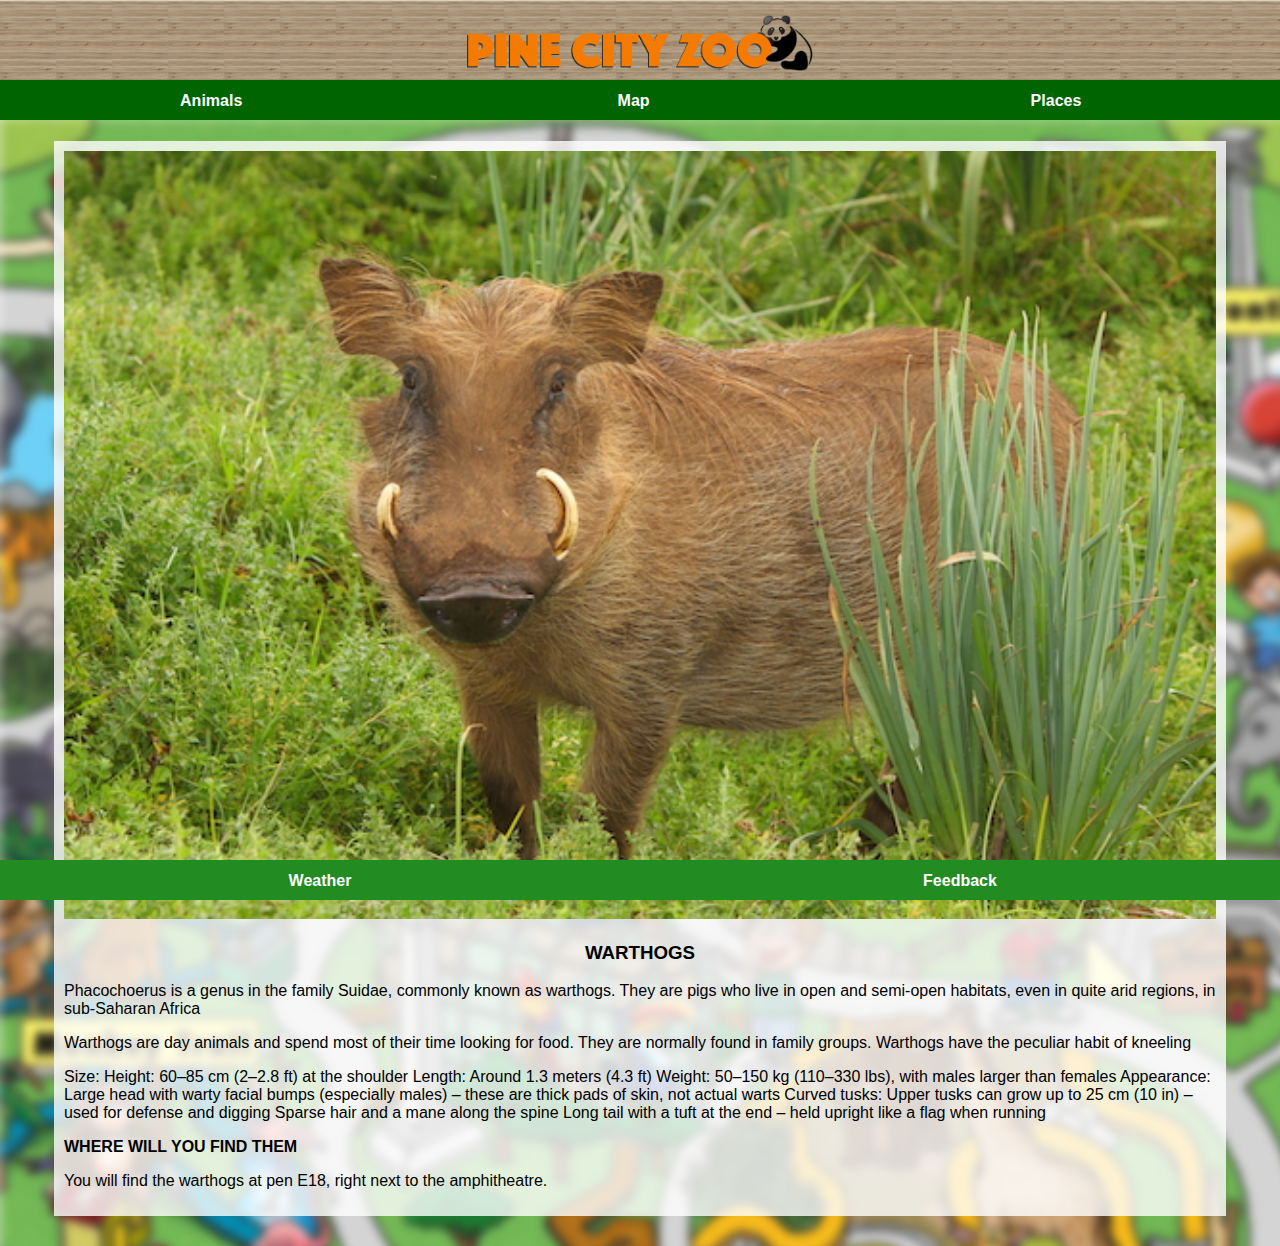
<file: warthogs.html>
<!DOCTYPE html>
<html lang="en">
<head>
    <meta charset="UTF-8">
    <meta name="viewport" content="width=device-width, initial-scale=1.0">
    <link rel="stylesheet" href="style.css">
    <title>PineCityZoo</title>
</head>
<body>
    <div class="header">
        <a href="./index.html"><img src="./images/logo.png" alt="logo"></a>
    </div>
    <div class="tabs-top">
        <a href="./animals.html">Animals</a>
        <a href="./index.html">Map</a>
        <a href="./places.html">Places</a>

    </div>
    <div class="main">
        <div class="content">
              <div class="info-box-full">
                <img src="./images/warthog.jpg" alt="elephant">
                <h3>WARTHOGS</h3>
                <p>Phacochoerus is a genus in the family Suidae, commonly known as warthogs. They are pigs who live in open and semi-open habitats, even in quite arid regions, in sub-Saharan Africa</p>
                <p>Warthogs are day animals and spend most of their time looking for food. They are normally found in family groups. Warthogs have the peculiar habit of kneeling </p>
                <p>Size:

Height: 60–85 cm (2–2.8 ft) at the shoulder

Length: Around 1.3 meters (4.3 ft)

Weight: 50–150 kg (110–330 lbs), with males larger than females

Appearance:

Large head with warty facial bumps (especially males) – these are thick pads of skin, not actual warts

Curved tusks: Upper tusks can grow up to 25 cm (10 in) – used for defense and digging

Sparse hair and a mane along the spine

Long tail with a tuft at the end – held upright like a flag when running</p>
    
   <strong><p>WHERE WILL YOU FIND THEM</p></strong>
    <p>You will find the warthogs at pen E18, right next to the amphitheatre.</p>
         </div>
        </div>
       
    </div>
    <div class="tabs-bottom">
        <a href="./weather.html">Weather</a>
        <a href="./feedback.html">Feedback</a>
    </div>
    
</body>
</html>
</file>
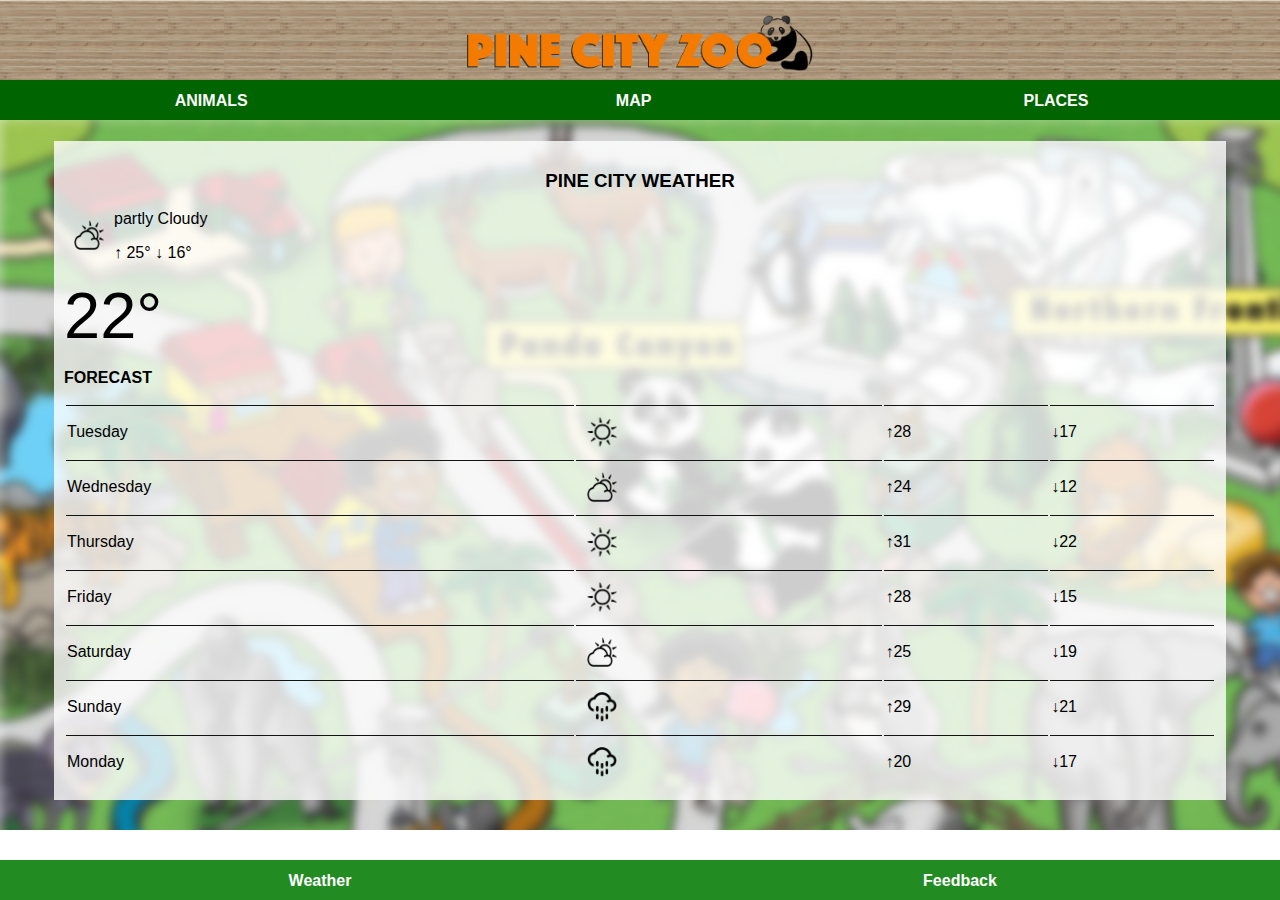
<file: weather.html>
<!DOCTYPE html>
<html lang="en">
<head>
    <meta charset="UTF-8">
    <meta name="viewport" content="width=device-width, initial-scale=1.0">
    <title>Document</title>
    <link rel="stylesheet" href="style.css">
</head>
<body>
    <div class="header">
        <a href="./index.html"><img src="images/logo.png"/></a>
    </div>
    <div class="tabs-top">
        <a href="./animals.html">ANIMALS</a>
        <a href="./index.html">MAP</a>
        <a href="./places.html">PLACES</a>
    </div>
    <div class="main">
        <div class="content">
            <a class="info-box-full" >
                <h3>PINE CITY WEATHER</h3>
                <p><img class="info-box-weather-icon" src="images/partly-cloudy.png"/>partly Cloudy </p>
                <p>&uarr; 25&deg &darr; 16&deg;</p>
                <h1 class="info-box-weather-icon">22&deg;</h1>
                <p><strong>FORECAST</strong></p>
                <table>
                    <tr>
                        <td>Tuesday</td>
                        <td><img class="info-box-weather-icon" src="./images/sunny.png" alt=""></td>
                        <td>&uarr;28</td>
                        <td>&darr;17</td>
                    </tr>

                    <tr>
                        <td>Wednesday</td>
                        <td><img class="info-box-weather-icon" src="./images/partly-cloudy.png" alt=""></td>
                        <td>&uarr;24</td>
                        <td>&darr;12</td>
                    </tr>

                    <tr>
                        <td>Thursday</td>
                        <td><img class="info-box-weather-icon" src="./images/sunny.png" alt=""></td>
                        <td>&uarr;31</td>
                        <td>&darr;22</td>
                    </tr>

                    <tr>
                        <td>Friday</td>
                        <td><img class="info-box-weather-icon" src="./images/sunny.png" alt=""></td>
                        <td>&uarr;28</td>
                        <td>&darr;15</td>
                    </tr>

                    <tr>
                        <td>Saturday</td>
                        <td><img class="info-box-weather-icon" src="./images/partly-cloudy.png" alt=""></td>
                        <td>&uarr;25</td>
                        <td>&darr;19</td>
                    </tr>

                    <tr>
                        <td>Sunday</td>
                        <td><img class="info-box-weather-icon" src="./images/rain.png" alt=""></td>
                        <td>&uarr;29</td>
                        <td>&darr;21</td>
                    </tr>

                    <tr>
                        <td>Monday</td>
                        <td><img class="info-box-weather-icon" src="./images/rain.png" alt=""></td>
                        <td>&uarr;20</td>
                        <td>&darr;17</td>
                    </tr>

                </table>
            </a>
        </div>
    </div>
    <div class="tabs-bottom">
        <a href="./weather.html">Weather</a>
        <a href="./feedback.html">Feedback</a>
    </div>
    
</body>
</html>
</file>
<file: style.css>
body{
    padding: 0;
    margin: 0;
    font-family: Arial, Helvetica, sans-serif;
}

.header{
    position: fixed;
    top: 0;
    left: 0;
    z-index: 500;
    width: 100%;
    height: 80px;
    background-image: url(./images/wood-bg.png);
    background-repeat: repeat-x;

}

.header img {
    display: block;
    margin : auto;
    height : 70%;
    padding-top: 15px; 
}
/*===========Tabs-top======*/
.tabs-top {
    position: fixed;
    top: 80px;
    left: 0;
    z-index: 500;
    width: 100%;
    height: 40px;
    background-color: darkgreen;
}

.tabs-top a {
    float: left;
    display : block;
    width:33%;
    height:35px;
    font-weight : 700;
    color : white;
    text-align: center;
    text-decoration : none;
    padding-top: 12px;  
}

/*==========Main-home=====*/
.main-home {
    margin-top: 120px;
}

/*========Tab-bottom======*/

.tabs-bottom {
      position : fixed;
      bottom   : 0;
      left     : 0;
      z-index  : 500;
      width    : 100%;
      height   : 40px;
      background-color: forestgreen;
}
.tabs-bottom a {
    float: left;
    display: block;
    text-decoration: none;
    color: white;
    text-align: center;
    font-weight: 700;
    height: 35px;
    width: 50%;
    padding-top: 12px;
}

/*========animal-main=======*/

.main {
    background: url(./images/map-blur.png);
    margin-top: 119px;
    background-repeat: repeat-x;
   
}
.content {
    padding-top: 10px;
    padding-bottom: 30px;
}

/* ========info-box======= */

a.info-box  {
    text-decoration: none;
    display: block;
    height: 90px;
    width: 90%;
    background: rgb(248, 246, 246);
    margin: auto;
    margin-top: 12px;
    padding: 1px;

}
.info-box img{
    height : 70px;
    margin : 10px;
    float  : left;
}

.info-box h3{
    padding : 0;
    margin-bottom :0;
    width : 90%;
    color : #572800;
}

.info-box p{
      margin  : 0;
      padding : 0;
      width   : 90%;
      color   : 131313;
}

.info-box img.right {
    float: right;
    margin-top: 25px;
    height: 40px;
}

/* ==========info box full========= */
.info-box-full{
      background-color : rgba(255, 255, 255, .8) ;
      width   : 90%;
      display : block;
      margin  : auto;
      margin-top : 12px;
      padding    : 10px;
}



.info-box-full img{
      width : 100%;
}



.info-box-full h3{
      text-align : center;
}

/* ==============weather page=========== */

img.info-box-weather-icon{
    height: 30px;
    width: 30px !important;
    margin: 10px;
    float: left;
}

h1.info-box-weather-icon{
     font-size  : 65px;
     font-weight: 200;
     padding    : 0;
     margin     : 0;
}
table{
    width: 100%;
}
td{
    border-top: 1px solid #131313;
}

/* ==========feedback======== */
input{
      width: 100%;
      height: 25px;
      margin : 12px 0;
      border : 1px solid #929292;
}

textarea{
      width: 100%;
      height :25px;
      margin : 12px 0;
      border : 1px solid #929292;
}

.button{
      display : block;
      background-color: forestgreen;
      text-decoration : none;
      text-align  : center;
      color       : white;
      font-size   : 16px;
      font-weight : 600;
      margin : 12px 0;
      padding : 8px 0;
}
</file>
